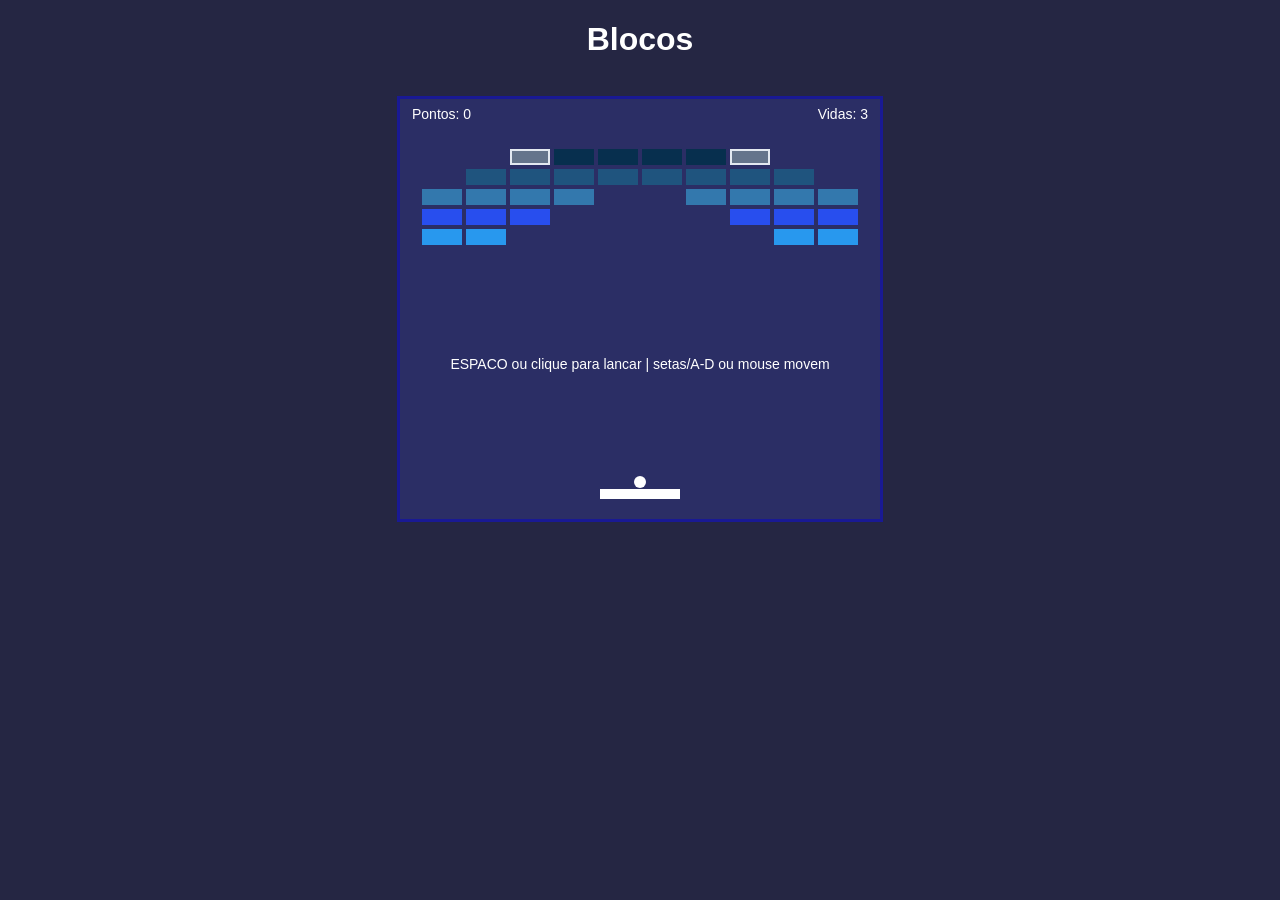
<file: blocos/index.html>
<!DOCTYPE html>
<html lang="pt-BR">
<head>
    <meta charset="UTF-8">
    <meta name="viewport" content="width=device-width, initial-scale=1.0">
    <title>Blocos</title>
    <link rel="stylesheet" href="style.css">
</head>
<body>
    <h1>Blocos</h1>
    <canvas id="game" width="480" height="420"></canvas>
    <script src="script.js"></script>
</body>
</html>
</file>
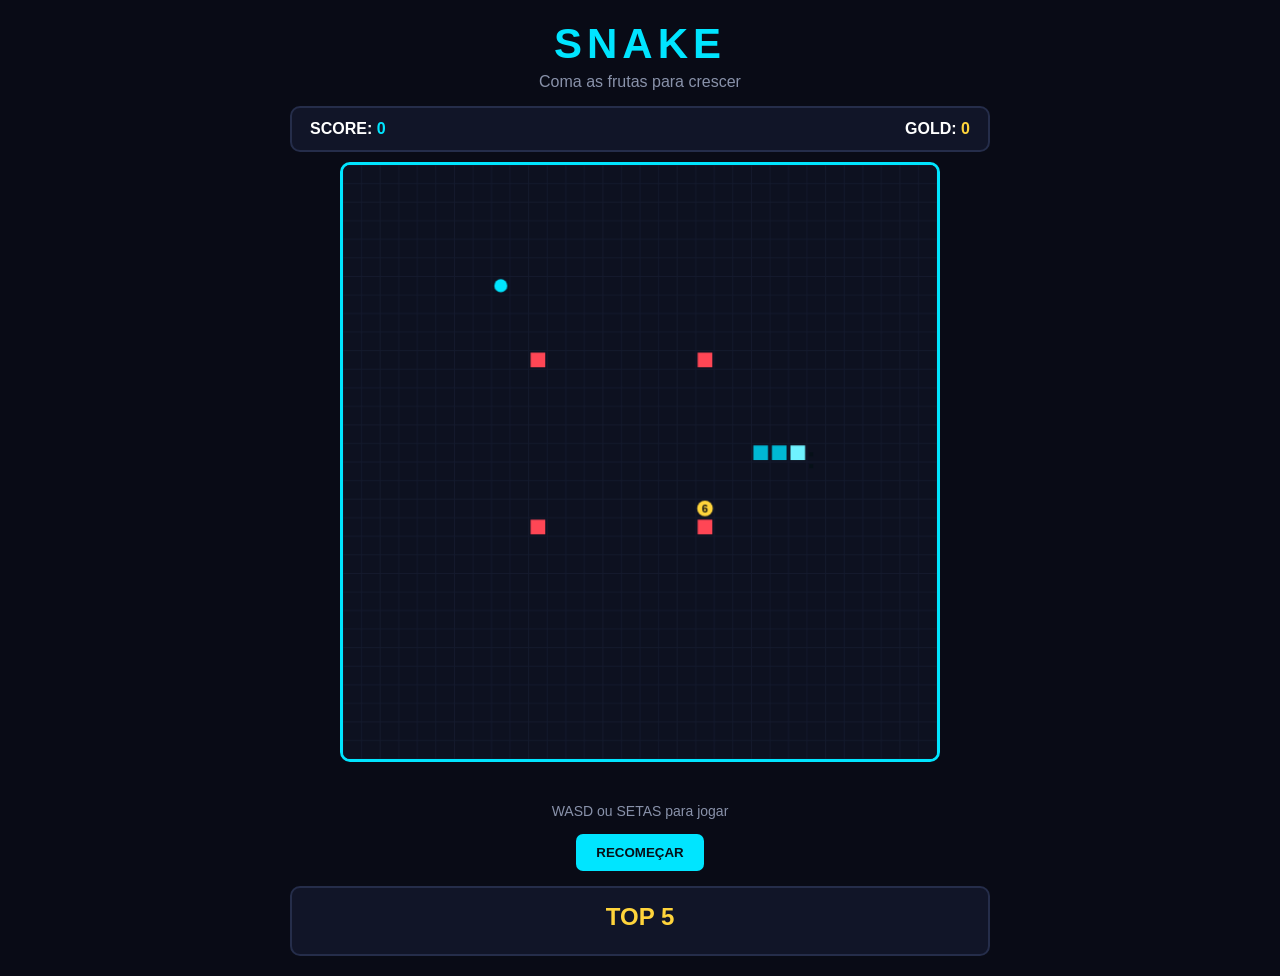
<file: SNAKE/index.html>
<!DOCTYPE html>
<html lang="pt-BR">
<head>
    <meta charset="UTF-8">
    <meta name="viewport" content="width=device-width, initial-scale=1.0">
    <title>SNAKE</title>

    <link rel="stylesheet" href="style.css">
</head>

<body>

    <main class="game-container">

        <h1>SNAKE</h1>
        <p class="subtitle">Coma as frutas para crescer</p>

        <div class="hud">
            <span>SCORE: <strong id="score">0</strong></span>
            <span>GOLD: <strong id="goldScore">0</strong></span>
        </div>

        <canvas id="game" width="600" height="600"></canvas>

        <p id="message"></p>

        <div class="controls">
            WASD ou SETAS para jogar
        </div>

        <div class="mobile-controls">
            <button onclick="changeDirection('up')">▲</button>

            <div>
                <button onclick="changeDirection('left')">◀</button>
                <button onclick="changeDirection('down')">▼</button>
                <button onclick="changeDirection('right')">▶</button>
            </div>
        </div>

        <button class="restart" onclick="restartGame()">
            RECOMEÇAR
        </button>

        <section class="leaderboard">
            <h2>TOP 5</h2>
            <ol id="scores"></ol>
        </section>

    </main>

    <script src="script.js"></script>

</body>
</html>
</file>
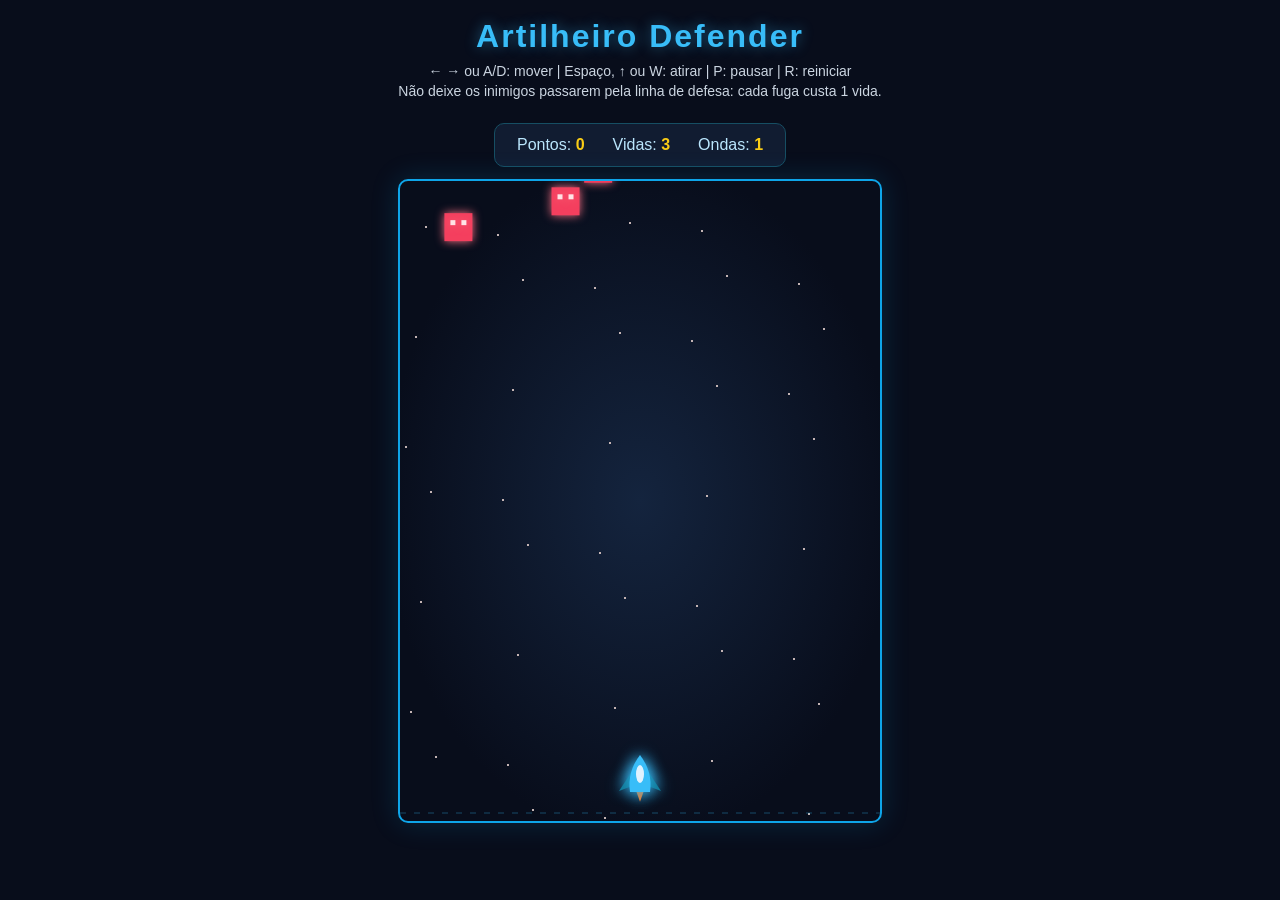
<file: tiro/index.html>
<!DOCTYPE html>
<html lang="pt-BR">
<head>
    <meta charset="UTF-8">
    <meta name="viewport" content="width=device-width, initial-scale=1.0">
    <title>Artilheiro Defender</title>
    <link rel="stylesheet" href="style.css">
</head>
<body>
    <header>
        <h1>Artilheiro Defender</h1>
        <p>← → ou A/D: mover | Espaço, ↑ ou W: atirar | P: pausar | R: reiniciar</p>
        <p>Não deixe os inimigos passarem pela linha de defesa: cada fuga custa 1 vida.</p>
    </header>

    <div class="hud" aria-live="polite">
        <span>Pontos: <strong id="score">0</strong></span>
        <span>Vidas: <strong id="lives">3</strong></span>
        <span>Ondas: <strong id="wave">1</strong></span>
    </div>

    <canvas id="game" width="480" height="640" aria-label="Área do jogo Artilheiro Defender"></canvas>
    <script src="game.js"></script>
</body>
</html>
</file>
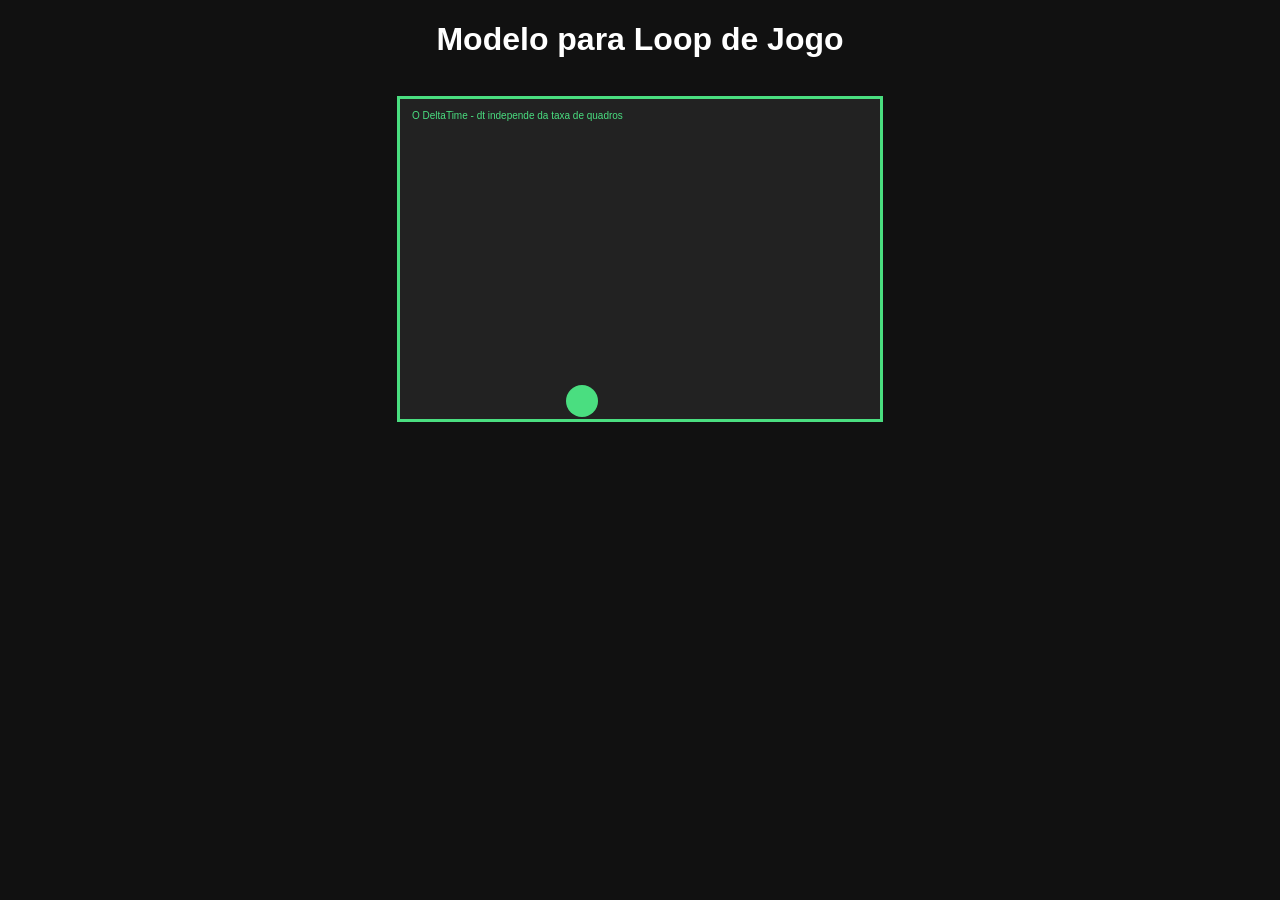
<file: game-loop-base.html>
<!DOCTYPE html >
<html lang = "pt-BR" >
<head>
    <meta charset = "UTF-8" >
    <meta name = "viewport" content = "width=device-width, initial-scale=1.0" >
    <title>Modelo de Loop de Jogo</title>
    <link rel = "stylesheet" href = "style.css" >
</head>
<body>
    <h1>Modelo para Loop de Jogo</h1>
    <canvas id = "game" width = "480" height = "320" ></canvas>
    <script src = "script.js" ></script>
</body>
</html>
</file>
<file: blocos/style.css>
body{
    margin: 0;
    background-color: #252643;
    color: #fff;
    font-family: Arial, Helvetica, sans-serif;
    text-align: center;
}

canvas{
    background-color: #2b2e65;
    border: 3px solid #191994   ;
    margin-top: 16px;
    max-width: 100%;
    cursor: none;
}
</file>
<file: SNAKE/style.css>
* {
    box-sizing: border-box;
    margin: 0;
    padding: 0;
}

body {
    background: #090b16;
    color: white;
    font-family: Arial, sans-serif;

    min-height: 100vh;

    display: flex;
    justify-content: center;
    align-items: center;

    padding: 20px;
}

.game-container {
    width: 100%;
    max-width: 700px;
    text-align: center;
}

h1 {
    font-size: 42px;
    letter-spacing: 5px;
    color: #00e5ff;
    margin-bottom: 5px;
}

.subtitle {
    color: #8992aa;
    margin-bottom: 15px;
}

.hud {
    display: flex;
    justify-content: space-between;

    background: #111528;
    border: 2px solid #252d4a;

    border-radius: 10px;

    padding: 12px 18px;
    margin-bottom: 10px;

    font-weight: bold;
}

#score {
    color: #00e5ff;
}

#goldScore {
    color: #ffd43b;
}

canvas {
    width: 100%;
    max-width: 600px;

    aspect-ratio: 1 / 1;

    background: #0d1120;

    border: 3px solid #00e5ff;
    border-radius: 10px;

    display: block;
    margin: auto;
}

#message {
    height: 25px;

    margin-top: 8px;

    color: #ff4655;
    font-weight: bold;
}

.controls {
    color: #8992aa;
    font-size: 14px;
    margin-top: 8px;
}

button {
    border: none;
    border-radius: 7px;

    background: #00e5ff;
    color: #061018;

    font-weight: bold;

    cursor: pointer;
}

button:hover {
    background: #6ff2ff;
}

.restart {
    margin-top: 15px;
    padding: 11px 20px;
}

.mobile-controls {
    display: none;
    margin-top: 15px;
}

.mobile-controls button {
    width: 50px;
    height: 50px;

    margin: 2px;

    font-size: 18px;
}

.leaderboard {
    margin-top: 15px;

    padding: 15px;

    background: #111528;
    border: 2px solid #252d4a;

    border-radius: 10px;
}

.leaderboard h2 {
    color: #ffd43b;
    margin-bottom: 8px;
}

#scores {
    list-style-position: inside;
    color: #dce3f5;
}

@media (max-width: 600px) {

    h1 {
        font-size: 32px;
    }

    .mobile-controls {
        display: block;
    }

}
</file>
<file: tiro/style.css>
* {
    box-sizing: border-box;
}

body {
    min-height: 100vh;
    margin: 0;
    display: flex;
    flex-direction: column;
    align-items: center;
    font-family: "Segoe UI", Arial, sans-serif;
    background: #080d1b;
    color: #e0f2fe;
}

header {
    text-align: center;
    padding: 18px 12px 8px;
}

h1 {
    margin: 0 0 8px;
    color: #38bdf8;
    letter-spacing: 2px;
    text-shadow: 0 0 14px rgba(56, 189, 248, 0.45);
}

header p {
    margin: 4px 0;
    color: #cbd5e1;
    font-size: 14px;
}

.hud {
    display: flex;
    justify-content: center;
    flex-wrap: wrap;
    gap: 14px 28px;
    margin: 12px 0;
    padding: 12px 22px;
    border: 1px solid #164e63;
    border-radius: 10px;
    background: #111c31;
    color: #bae6fd;
}

.hud strong {
    color: #facc15;
}

canvas {
    max-width: calc(100vw - 24px);
    height: auto;
    border: 2px solid #0ea5e9;
    border-radius: 10px;
    background: radial-gradient(ellipse at center, #14243e 0%, #080d1b 75%);
    box-shadow: 0 0 28px rgba(14, 165, 233, 0.18);
    touch-action: none;
}

@media (max-width: 520px) {
    header p {
        max-width: 95vw;
        line-height: 1.5;
    }

    .hud {
        gap: 10px 16px;
        padding: 10px 14px;
        font-size: 14px;
    }
}
</file>
<file: style.css>
body{
    margin: 0;
    background-color: #111;
    color: #fff;
    font-family: Arial, Helvetica, sans-serif;
    text-align: center;
}
 
canvas{
    background-color: #222;
    border: 3px solid #4ade80;
    margin-top: 16px;
}
</file>
